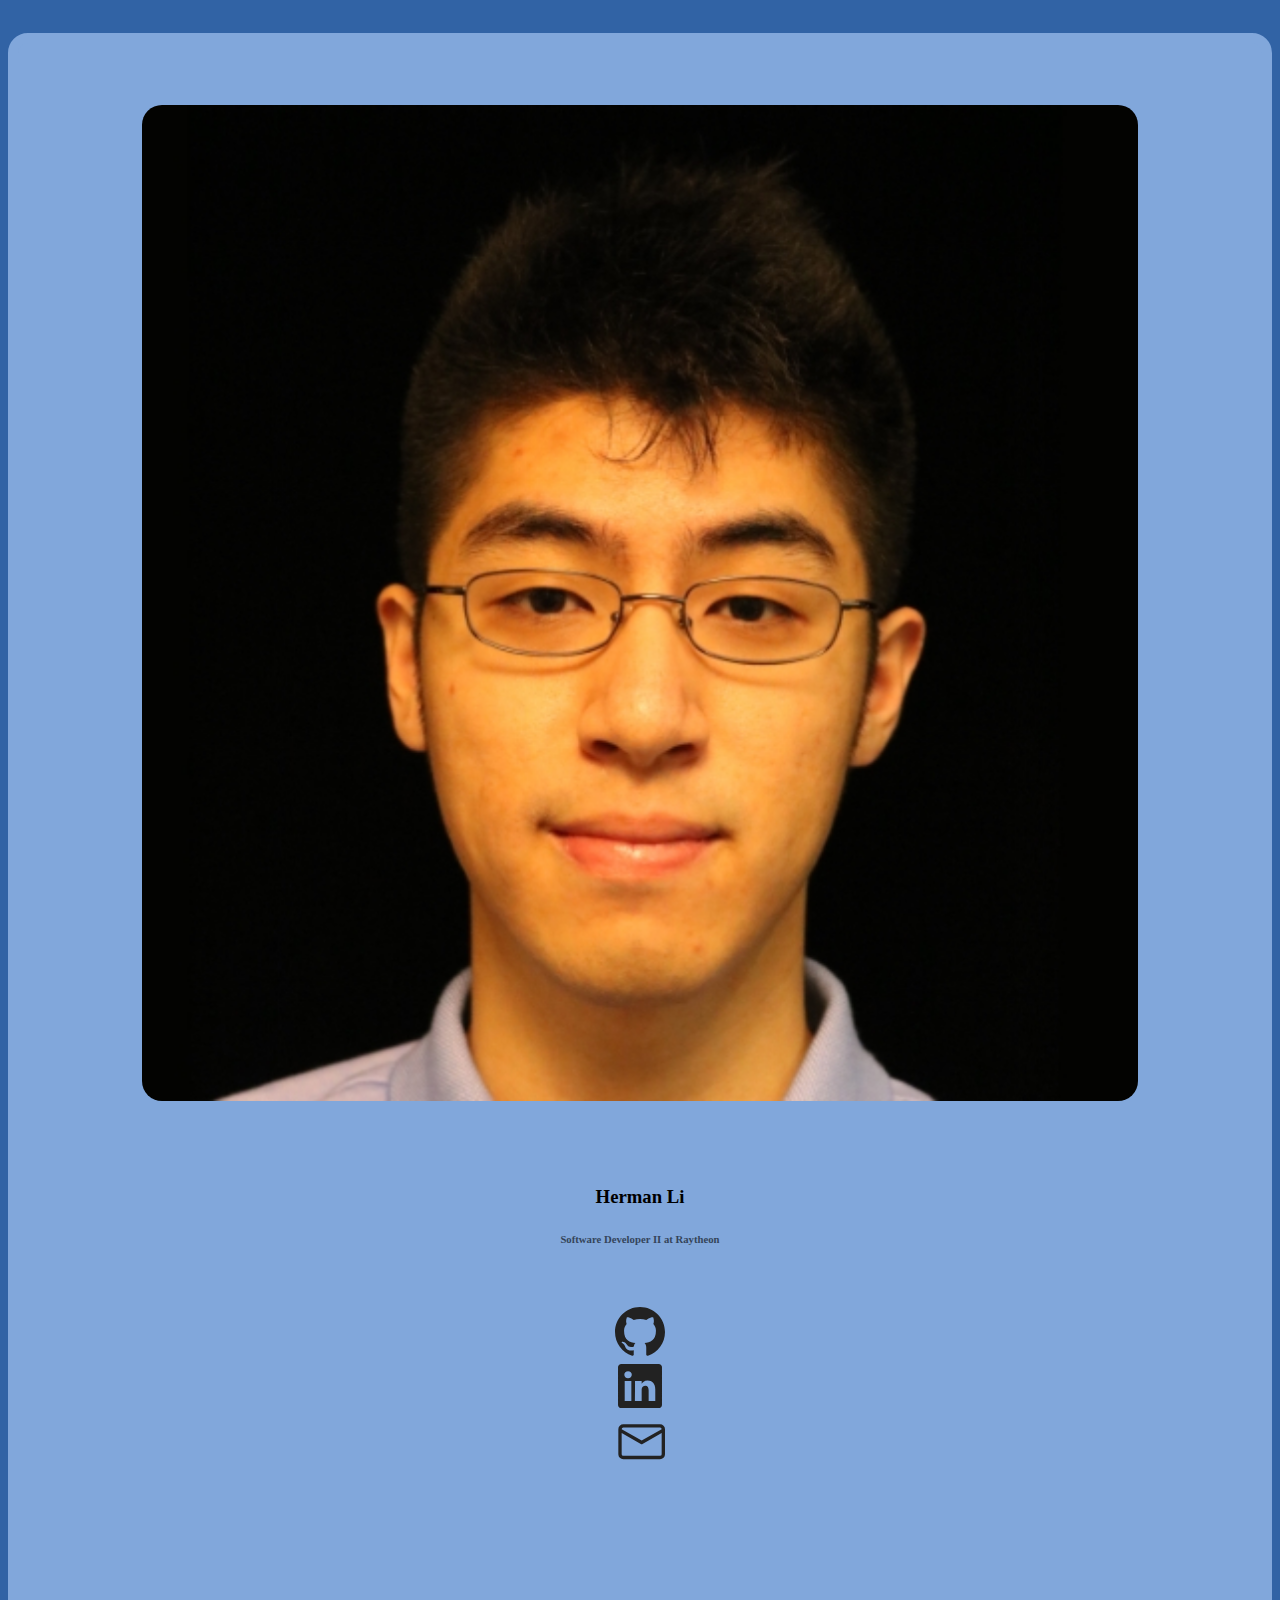
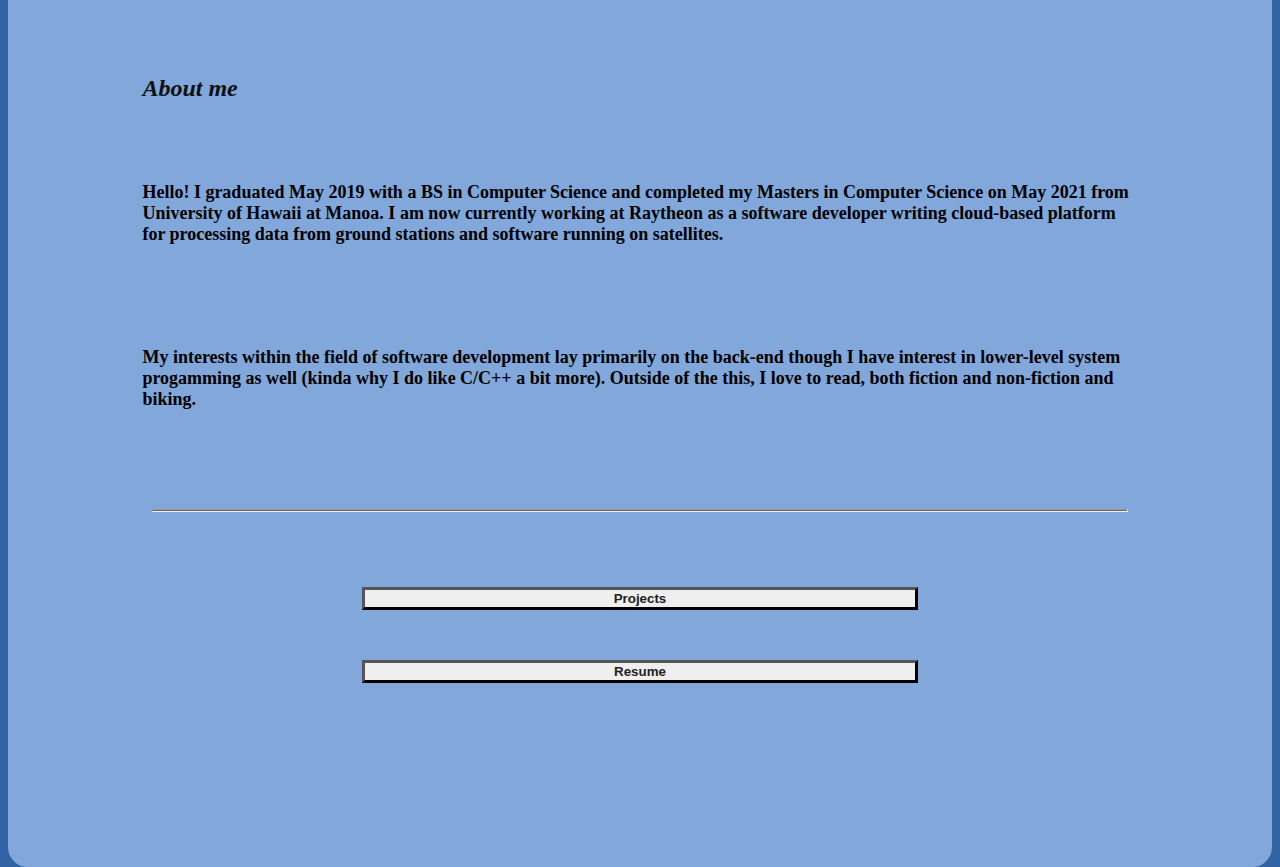
<file: index.html>
<!DOCTYPE html>
<html>
<head>
  <link href="https://cdn.jsdelivr.net/npm/bootstrap@5.1.3/dist/css/bootstrap.min.css" rel="stylesheet" integrity="sha384-1BmE4kWBq78iYhFldvKuhfTAU6auU8tT94WrHftjDbrCEXSU1oBoqyl2QvZ6jIW3" crossorigin="anonymous">
  <link rel="stylesheet" href="index.css">
  <title>Herman Li</title>
  <link rel="icon" href="favicon.ico" type="image/x-icon"/>
  <link rel="shortcut icon" href="favicon.ico" type="image/x-icon"/>
</head>
</html>
    
<body>
  <div id="header">
  </div>
  <div class="container">
    <div id="body" class="row">
      <div id="sidebar" class="col-xs-12 col-sm-12 col-md-4 col-lg-4">
        <img src="images/myPic.jpg" style="width: 80%; border-radius: 20px;">
        <h3 style="padding-top: 5%;">Herman Li</h3>
        <h6 style="opacity: 0.6; margin-bottom: 5%;">Software Developer II at Raytheon</h6>
        <div class="row" style="margin-left: 5%; margin-right: 5%;">
          <div class="col">
            <a href="https://github.com/lihongman">
              <img class="clickicon" src="icons/github.svg"/>
            </a>
          </div>
          <div class="col">
            <a href="https://www.linkedin.com/in/herman-li/">
              <img class="clickicon" src="icons/linkedin.svg"/>
            </a>
          </div>
          <div class="col">
            <a href="mailto:herman_hmli@yahoo.com">
              <img class="clickicon" src="icons/envelope.svg"/>
            </a>
          </div>
        </div>
      </div>
      <div id="mainbody" class="col-xs-12 col-sm-12 col-md-8 col-lg-8">
        <h2 style="font-style: italic; opacity: 0.9">
          About me
        </h2>
        <br>
        <h6 style="font-size: 18px;">
          Hello! I graduated May 2019 with a BS in Computer Science and completed my Masters in Computer Science on May 2021
          from University of Hawaii at Manoa. I am now currently working at Raytheon as a software developer writing cloud-based
          platform for processing data from ground stations and software running on satellites.
        </h6>
        <br/>
        <h6 style="font-size: 18px;">
          My interests within the field of software development lay primarily on the back-end though I have interest in lower-level
          system progamming as well (kinda why I do like C/C++ a bit more). Outside of the this, I love to read, both fiction
          and non-fiction and biking.
        </h6>
        <hr style="background-color: #666; height: 1px; margin: 10% 1% 0% 1%;"/>
        <div class="row" style="text-align: center; padding-top: 7.5%;">
          <div class="col">
            <a href="projects/">
              <button id="projects" type="button" class="btn btn-secondary btn-lg">Projects</button>
            </a>
          </div>
          <div class="col">
            <a href="resume.pdf" target="_blank" rel="noopener noreferrer">
              <button id="resume" type="button" class="btn btn-secondary btn-lg">Resume</button>
            </a>
          </div>
        </div>
      </div>
    </div>
  </div>
</body>
</file>
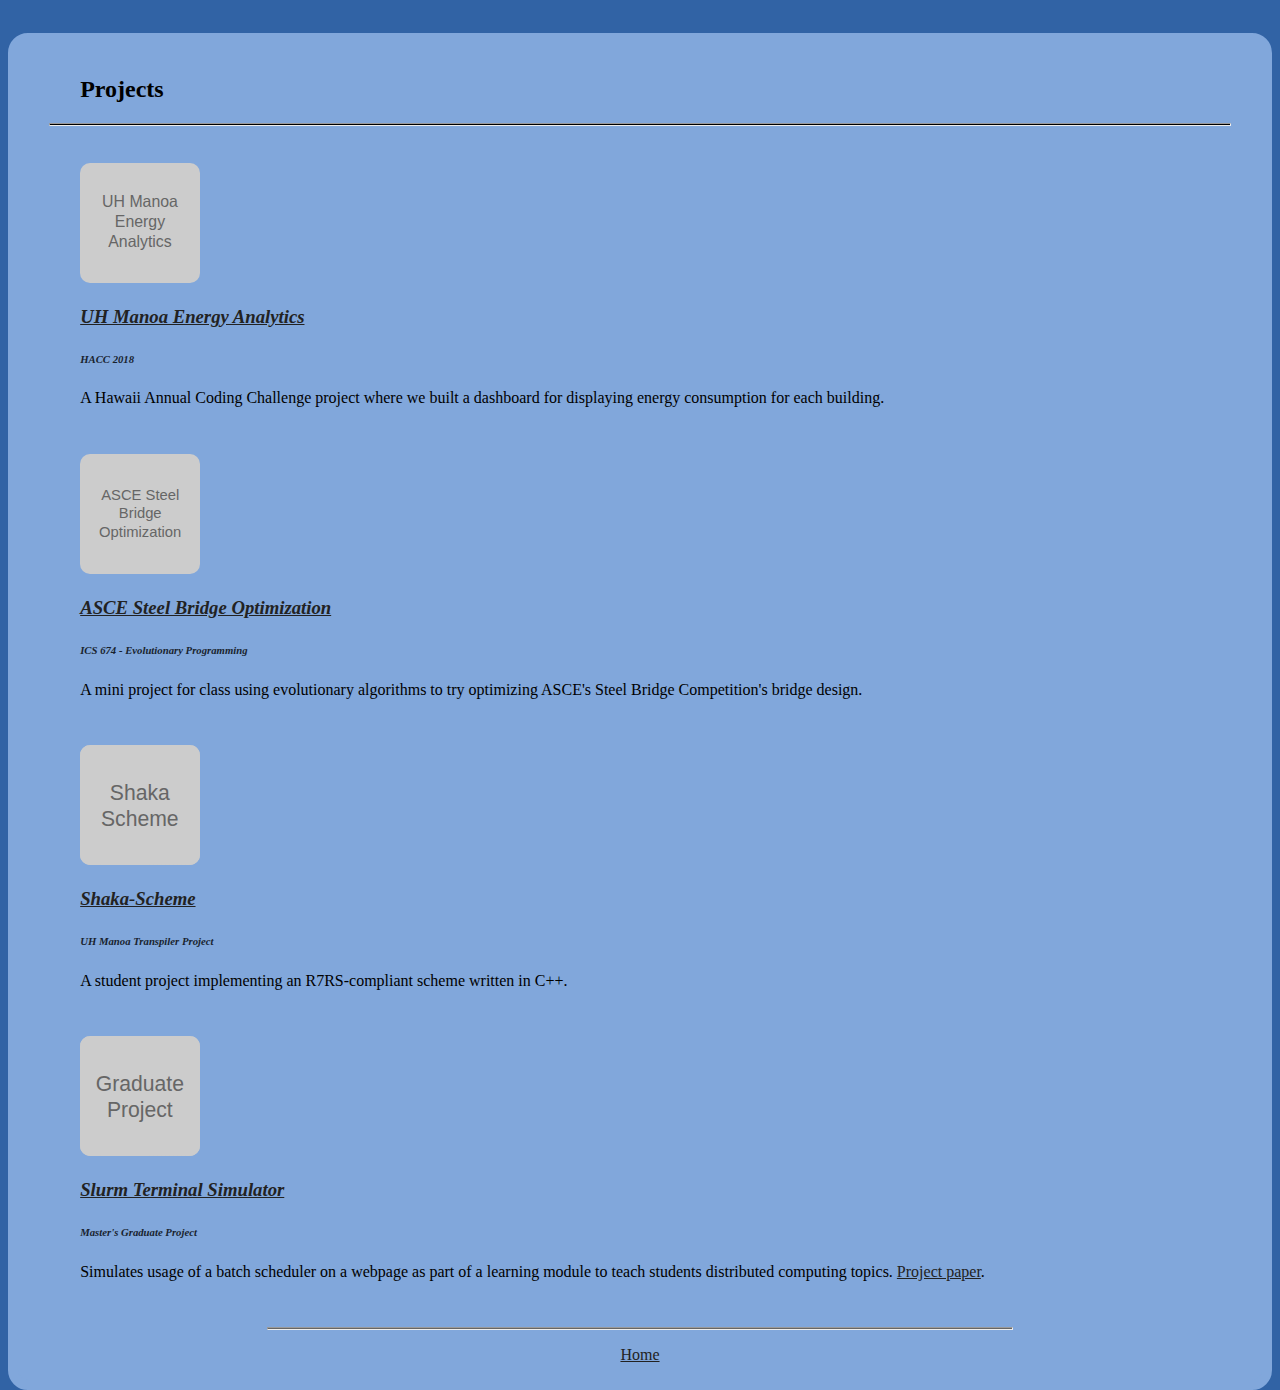
<file: projects/index.html>
<!DOCTYPE html>
<html>
<head>
  <link href="https://cdn.jsdelivr.net/npm/bootstrap@5.1.3/dist/css/bootstrap.min.css" rel="stylesheet" integrity="sha384-1BmE4kWBq78iYhFldvKuhfTAU6auU8tT94WrHftjDbrCEXSU1oBoqyl2QvZ6jIW3" crossorigin="anonymous">
  <link rel="stylesheet" href="index.css">
  <title>Herman Li-Projects</title>
  <link rel="icon" href="../favicon.ico" type="image/x-icon"/>
  <link rel="shortcut icon" href="../favicon.ico" type="image/x-icon"/>
</head>
</html>

<body>
  <div id="header">
  </div>
  <div id="body" class="container" style="background-color: #81a7db;">
    <div class="row">
      <h2>Projects</h2>
    </div>
    <hr style="background-color: black; height: 1px; margin: 1% 2.5% 2% 2.5%;"/>
    <!-- UH Manoa Energy Analytics -->
    <div class="row">
      <div class="col-sm-4 col-md-3">
        <div>
          <img class="projectimage" src="images/energy_analytics.svg"/>
        </div>
      </div>
      <div class="col-sm-8 col-md-9">
        <div>
          <h3 class="ital"><a class="darklink" href="https://github.com/HACC2018/Team-Pika">UH Manoa Energy Analytics</a></h3>
          <h6 class="ital" style="opacity: 0.8">HACC 2018</h6>
        </div>
        <p style="text-align: justify;">
          A Hawaii Annual Coding Challenge project where we built a dashboard for displaying energy consumption for each building.
        </p>
      </div>
    </div>
    <br/>
    <!-- Steel Bridge -->
    <div class="row">
      <div class="col-sm-4 col-md-3">
        <img class="projectimage" src="images/steel_bridge.svg"/>
      </div>
      <div class="col-sm-8 col-md-9">
        <div>
          <h3 class="ital"><a class="darklink" href="https://github.com/lihongman/ICS674---BridgeEvolutioner/blob/master/Herman_Li_674_Final_Paper.pdf">ASCE Steel Bridge Optimization</a></h3>
          <h6 class="ital" style="opacity: 0.8">ICS 674 - Evolutionary Programming</h6>
        </div>
        <p style="text-align: justify;">
          A mini project for class using evolutionary algorithms to try optimizing ASCE's Steel Bridge Competition's bridge design.
        </p>
      </div>
    </div>
    <br/>
    <!-- Shaka Scheme -->
    <div class="row">
      <div class="col-sm-4 col-md-3">
        <img class="projectimage" src="images/shaka_scheme.svg"/>
      </div>
      <div class="col-sm-8 col-md-9">
        <div>
          <h3 class="ital"><a class="darklink" href="https://github.com/uhmanoa-transpiler-project/shaka-scheme">Shaka-Scheme</a></h3>
          <h6 class="ital" style="opacity: 0.8">UH Manoa Transpiler Project</h6>
        </div>
        <p style="text-align: justify;">
          A student project implementing an R7RS-compliant scheme written in C++.
        </p>
      </div>
    </div>
    <br/>
    <!-- Graduate Project -->
    <div class="row">
      <div class="col-sm-4 col-md-3">
        <img class="projectimage" src="images/grad_project.svg"/>
      </div>
      <div class="col-sm-8 col-md-9">
        <div>
          <h3 class="ital"><a class="darklink" href="https://github.com/wrench-project/eduwrench-slurm-terminal-simulator">Slurm Terminal Simulator</a></h3>
          <h6 class="ital" style="opacity: 0.8">Master's Graduate Project</h6>
        </div>
        <p style="text-align: justify;">
          Simulates usage of a batch scheduler on a webpage as part of a learning module to teach students distributed computing topics. <a class="darklink" href="grad_project.pdf">Project paper</a>.
        </p>
      </div>
    </div>
    <br/>
    <hr style="background-color: #666; height: 1px; margin: 1% 20% 0% 20%;"/>
    <p style="text-align: center;">
      <a class="darklink" href="../">Home</a>
    </p>
  </div>
</body>
</file>
<file: index.css>
html, body {
  height: 100%;
  background-color: #3163a5;
  display: flex;
  flex-direction: column;
}

#header {
  background-color: #3163a5;
  padding: 1%;
}

#body {
  border-style: solid;
  border-width: 10px;
  border-radius: 20px;
  border-color: #81a7db;
  background-color: #81a7db;
}

#sidebar {
  text-align: center;
  padding-top: 5%;
  padding-bottom: 5%;
}

#mainbody {
  padding-left: 10%;
  padding-right: 10%;
  padding-top: 10%;
  padding-bottom: 10%;
}

#projects {
  margin-bottom: 5%;
  padding-left: 25%;
  padding-right: 25%;
  color: #222222;
  font-weight: bold;
}

#resume {
  margin-bottom: 5%;
  padding-left: 25%;
  padding-right: 25%;
  color: #222222;
  font-weight: bold;
}

a:focus {
  outline-style: none;
  -moz-outline-style: none;
}

.clickicon {
  height: 50px;
  width: auto;
}

.btn {
  border-width: 3px;
  border-color: #555555;
  box-shadow: none !important;
}
</file>
<file: projects/index.css>
#header {
  background-color: #3163a5;
  padding: 1%;
}

#body {
  border-style: solid;
  border-width: 10px;
  border-radius: 20px;
  border-color: #81a7db;
}

.row {
  background-color: #81a7db;
  padding-left: 5%;
  padding-right: 5%;
  padding-top: 1%;
}

.projectitem {
  padding-left: 5%;
}

.projectimage {
  height: 120px;
  width: auto;
}

.ital {
  font-style: italic;
}

a.darklink:link {
  color: #222222;
}

a.darklink:visited {
  color: #222222;
}

a.darklink:hover {
  color: #222222;
}

html, body {
  height: 100%;
  background-color: #3163a5;
  display: flex;
  flex-direction: column;
}
</file>
